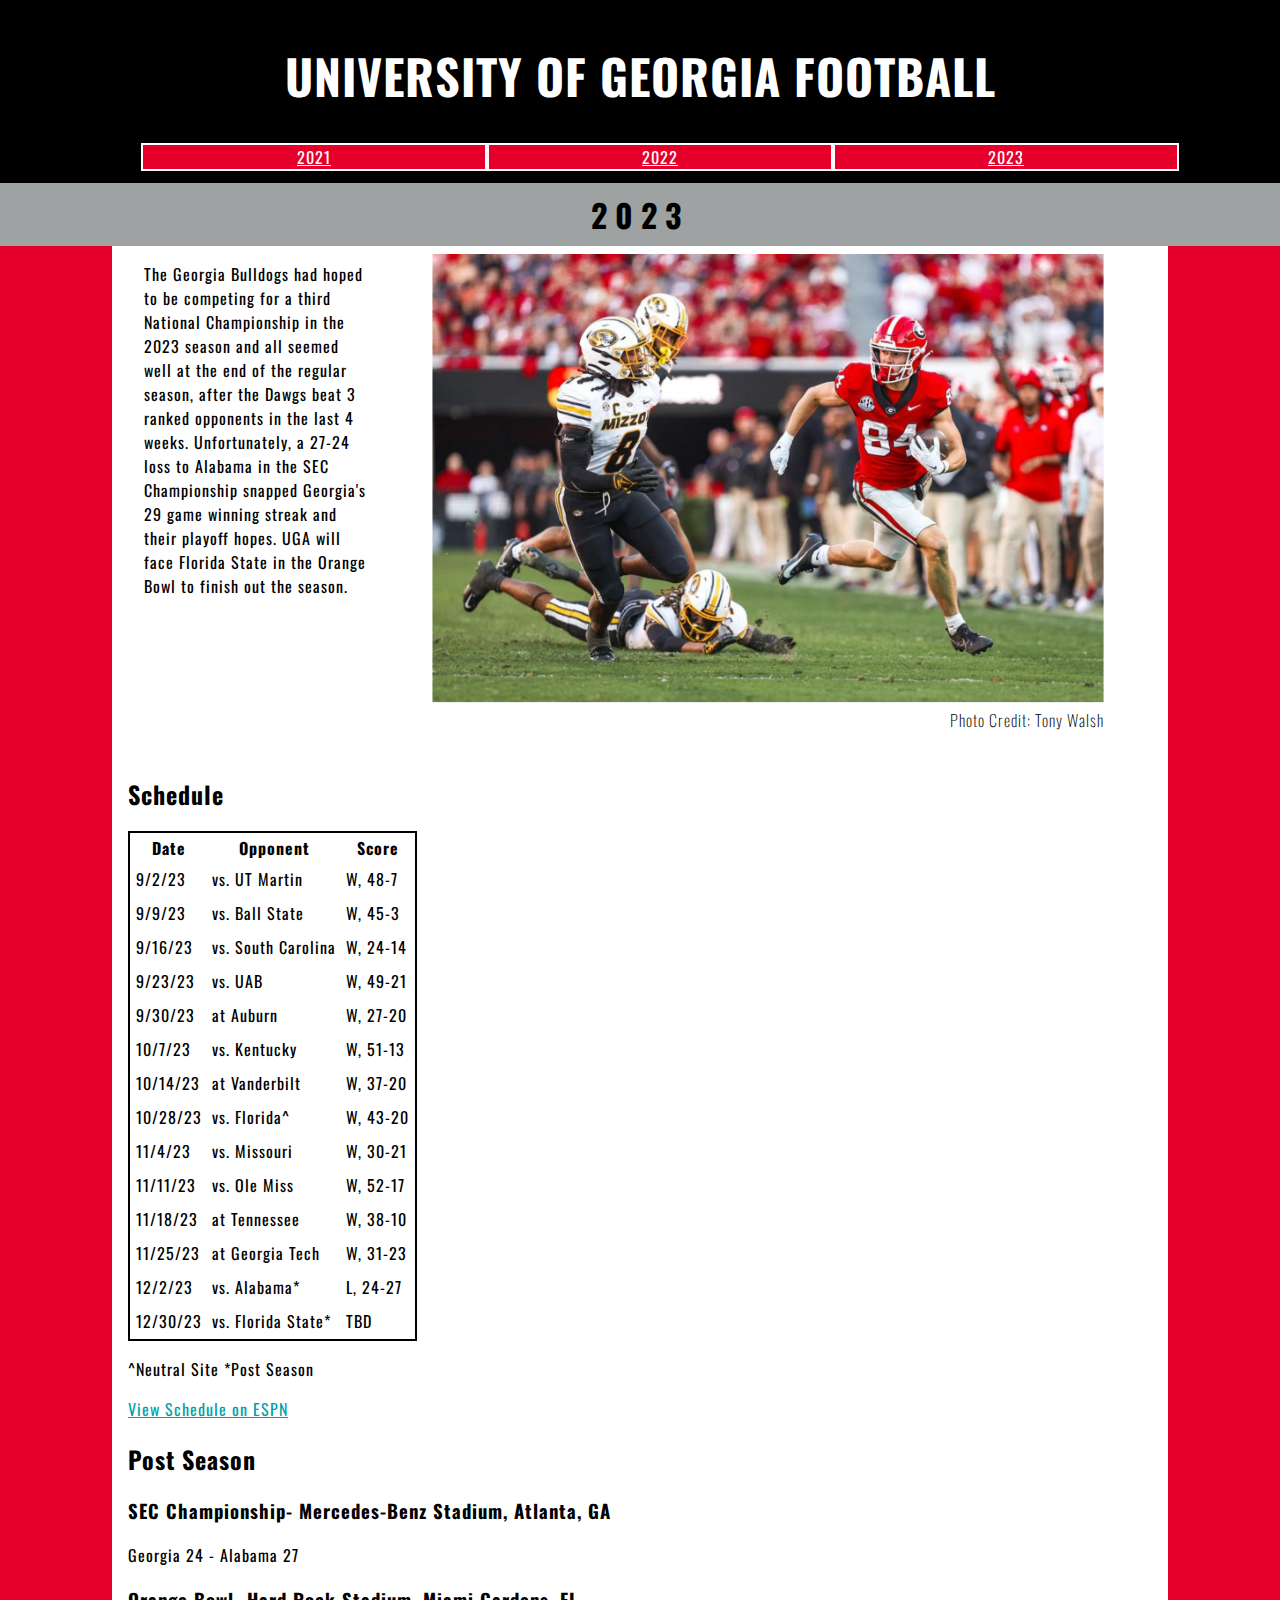
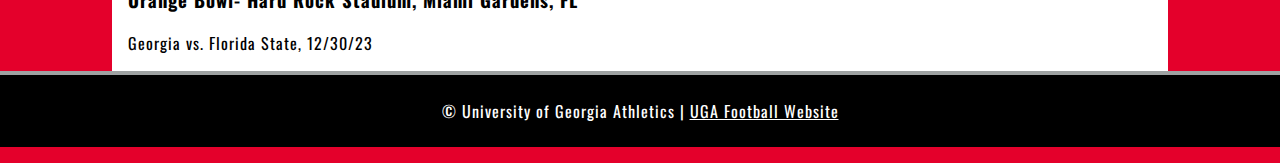
<file: index.html>
<!DOCTYPE html>
<html lang="en-US">
    <head>
        <title>UGA Football 2023</title>
        <meta charset="utf-8">
        <link rel="preconnect" href="https://fonts.googleapis.com">
        <link rel="preconnect" href="https://fonts.gstatic.com" crossorigin>
        <link href="https://fonts.googleapis.com/css2?family=Oswald:wght@200;300;400;500;600;700&display=swap" rel="stylesheet">
        <link href="styles.css" rel="stylesheet">
    </head>
    <body>
        <header>
            <h1 class="site-heading">University of Georgia Football</h1>
            <nav>
                <ul>
                    <li><a href="2021.html">2021</a></li>
                    <li><a href="2022.html">2022</a></li>
                    <li><a href="index.html">2023</a></li>
                </ul>
            </nav>
        </header>
        <main>
            <h1 class="page-heading">2023</h1>
            <section id="intro">    
                <p>
                    The Georgia Bulldogs had hoped to be competing for a third National Championship in the 2023 season and all seemed well at the end of the regular season, after the Dawgs beat 3 ranked opponents in the last 4 weeks. 
                    Unfortunately, a 27-24 loss to Alabama in the SEC Championship snapped Georgia&apos;s 29 game winning streak and their playoff hopes. 
                    UGA will face Florida State in the Orange Bowl to finish out the season.
                </p>
                <figure>
                    <img src="images/2023-photo01.png" alt="Wide Receiver Ladd McConkey carrying the ball">
                    <figcaption>Photo Credit: Tony Walsh</figcaption>
                </figure>
            </section>
            <section id="schedule">
                <h2>Schedule</h2>
                <table>
                    <tr>
                        <th>Date</td>
                        <th>Opponent</td>
                        <th>Score</td>
                    </tr>
                    <tr>
                        <td>9/2/23</td>
                        <td>vs. UT Martin</td>
                        <td>W, 48-7</td>
                    </tr>
                    <tr>
                        <td>9/9/23</td>
                        <td>vs. Ball State</td>
                        <td>W, 45-3</td>
                    </tr>
                    <tr>
                        <td>9/16/23</td>
                        <td>vs. South Carolina</td>
                        <td>W, 24-14</td>
                    </tr>
                    <tr>
                        <td>9/23/23</td>
                        <td>vs. UAB</td>
                        <td>W, 49-21</td>
                    </tr>
                    <tr>
                        <td>9/30/23</td>
                        <td>at Auburn</td>
                        <td>W, 27-20</td>
                    </tr>
                    <tr>
                        <td>10/7/23</td>
                        <td>vs. Kentucky</td>
                        <td>W, 51-13</td>
                    </tr>
                    <tr>
                        <td>10/14/23</td>
                        <td>at Vanderbilt</td>
                        <td>W, 37-20</td>
                    </tr>
                    <tr>
                        <td>10/28/23</td>
                        <td>vs. Florida^</td>
                        <td>W, 43-20</td>
                    </tr>
                    <tr>
                        <td>11/4/23</td>
                        <td>vs. Missouri</td>
                        <td>W, 30-21</td>
                    </tr>
                    <tr>
                        <td>11/11/23</td>
                        <td>vs. Ole Miss</td>
                        <td>W, 52-17</td>
                    </tr>
                    <tr>
                        <td>11/18/23</td>
                        <td>at Tennessee</td>
                        <td>W, 38-10</td>
                    </tr>
                    <tr>
                        <td>11/25/23</td>
                        <td>at Georgia Tech</td>
                        <td>W, 31-23</td>
                    </tr>
                    <tr>
                        <td>12/2/23</td>
                        <td>vs. Alabama*</td>
                        <td>L, 24-27</td>
                    </tr>
                    <tr>
                        <td>12/30/23</td>
                        <td>vs. Florida State*</td>
                        <td>TBD</td>
                    </tr>
                </table>
                <p>^Neutral Site *Post Season</p>
                <p><a href="https://www.espn.com/college-football/team/schedule/_/id/61/georgia-bulldogs" alt="UGA Football 2023 Schedule on ESPN">View Schedule on ESPN</a></p>
            </section>
            <section id="postseason">
                <h2>Post Season</h2>
                <h3>SEC Championship- Mercedes-Benz Stadium, Atlanta, GA</h3>
                <p>Georgia 24 - Alabama 27</p>
                <h3>Orange Bowl- Hard Rock Stadium, Miami Gardens, FL</h3>
                <p>Georgia vs. Florida State, 12/30/23</p>
            </section>
        </main>
        <footer>
            <p>&copy; University of Georgia Athletics | <a href="https://georgiadogs.com/sports/football">UGA Football Website</a></p>
        </footer>
    </body>
</html>
</file>
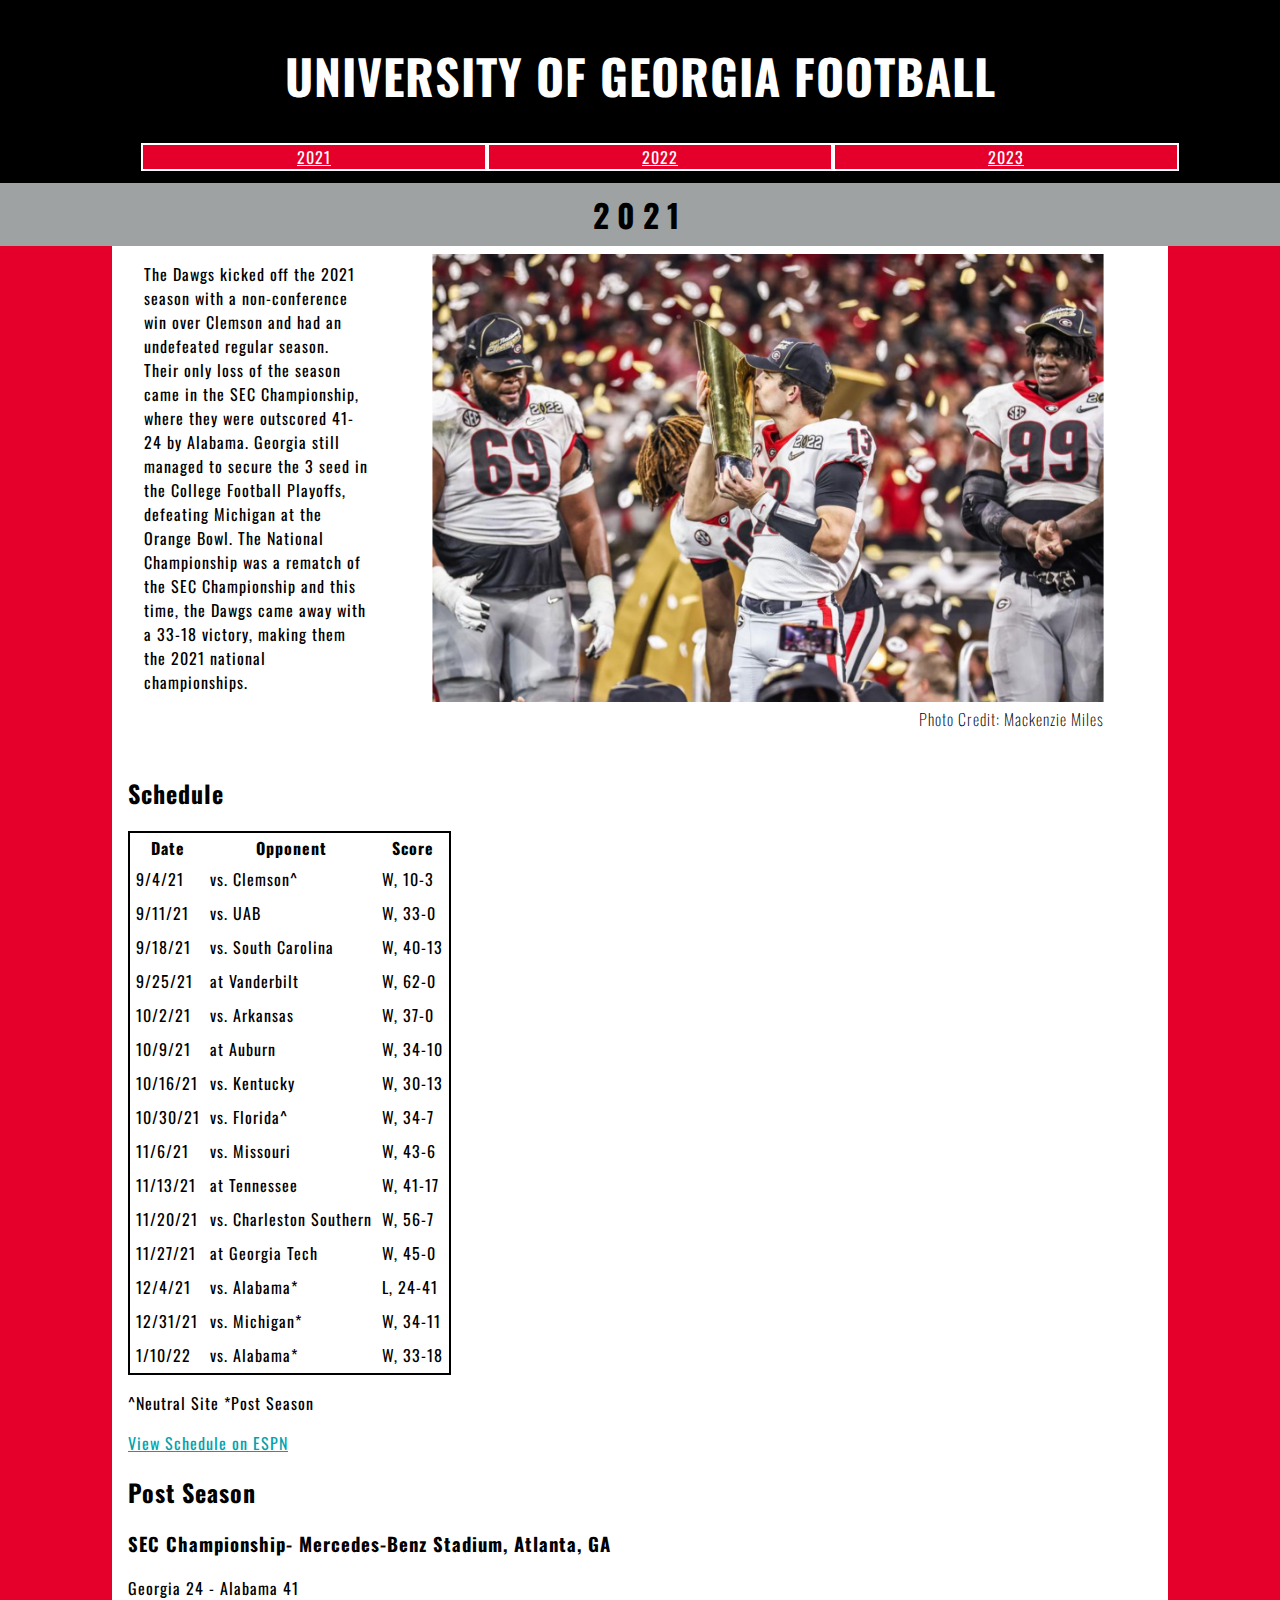
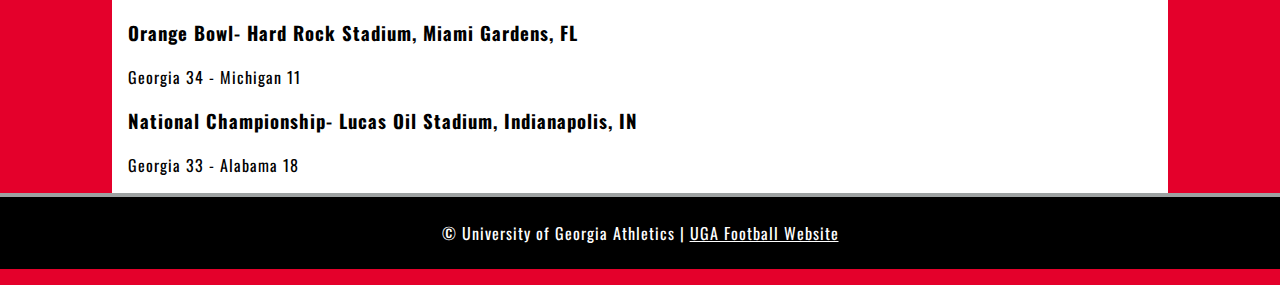
<file: 2021.html>
<!DOCTYPE html>
<html lang="en-US">
    <head>
        <title>UGA Football 2021</title>
        <meta charset="utf-8">
        <link rel="preconnect" href="https://fonts.googleapis.com">
        <link rel="preconnect" href="https://fonts.gstatic.com" crossorigin>
        <link href="https://fonts.googleapis.com/css2?family=Oswald:wght@200;300;400;500;600;700&display=swap" rel="stylesheet">
        <link href="styles.css" rel="stylesheet">
    </head>
    <body>
        <header>
            <h1 class="site-heading">University of Georgia Football</h1>
            <nav>
                <ul>
                    <li><a href="2021.html">2021</a></li>
                    <li><a href="2022.html">2022</a></li>
                    <li><a href="index.html">2023</a></li>
                </ul>
            </nav>
        </header>
        <main>
            <h1 class="page-heading">2021</h1>
            <section id="intro">
                <p>
                    The Dawgs kicked off the 2021 season with a non-conference win over Clemson and had an undefeated regular season. 
                    Their only loss of the season came in the SEC Championship, where they were outscored 41-24 by Alabama. 
                    Georgia still managed to secure the 3 seed in the College Football Playoffs, defeating Michigan at the Orange Bowl. 
                    The National Championship was a rematch of the SEC Championship and this time, the Dawgs came away with a 33-18 victory, making them the 2021 national championships.
                </p>
                <figure>
                    <img src="images/2021-photo01.png" alt="Quarterback Stetson Bennett III holding the National Championship trophy">
                    <figcaption>Photo Credit: Mackenzie Miles</figcaption>
                </figure>
            </section>
            <section id="schedule">
                <h2>Schedule</h2>
                <table>
                    <tr>
                        <th>Date</td>
                        <th>Opponent</td>
                        <th>Score</td>
                    </tr>
                    <tr>
                        <td>9/4/21</td>
                        <td>vs. Clemson^</td>
                        <td>W, 10-3</td>
                    </tr>
                    <tr>
                        <td>9/11/21</td>
                        <td>vs. UAB</td>
                        <td>W, 33-0</td>
                    </tr>
                    <tr>
                        <td>9/18/21</td>
                        <td>vs. South Carolina</td>
                        <td>W, 40-13</td>
                    </tr>
                    <tr>
                        <td>9/25/21</td>
                        <td>at Vanderbilt</td>
                        <td>W, 62-0</td>
                    </tr>
                    <tr>
                        <td>10/2/21</td>
                        <td>vs. Arkansas</td>
                        <td>W, 37-0</td>
                    </tr>
                    <tr>
                        <td>10/9/21</td>
                        <td>at Auburn</td>
                        <td>W, 34-10</td>
                    </tr>
                    <tr>
                        <td>10/16/21</td>
                        <td>vs. Kentucky</td>
                        <td>W, 30-13</td>
                    </tr>
                    <tr>
                        <td>10/30/21</td>
                        <td>vs. Florida^</td>
                        <td>W, 34-7</td>
                    </tr>
                    <tr>
                        <td>11/6/21</td>
                        <td>vs. Missouri</td>
                        <td>W, 43-6</td>
                    </tr>
                    <tr>
                        <td>11/13/21</td>
                        <td>at Tennessee</td>
                        <td>W, 41-17</td>
                    </tr>
                    <tr>
                        <td>11/20/21</td>
                        <td>vs. Charleston Southern</td>
                        <td>W, 56-7</td>
                    </tr>
                    <tr>
                        <td>11/27/21</td>
                        <td>at Georgia Tech</td>
                        <td>W, 45-0</td>
                    </tr>
                    <tr>
                        <td>12/4/21</td>
                        <td>vs. Alabama*</td>
                        <td>L, 24-41</td>
                    </tr>
                    <tr>
                        <td>12/31/21</td>
                        <td>vs. Michigan*</td>
                        <td>W, 34-11</td>
                    </tr>
                    <tr>
                        <td>1/10/22</td>
                        <td>vs. Alabama*</td>
                        <td>W, 33-18</td>
                    </tr>
                </table>
                <p>^Neutral Site *Post Season</p>
                <p><a href="https://www.espn.com/college-football/team/schedule/_/id/61/season/2021" alt="UGA Football 2021 Schedule on ESPN">View Schedule on ESPN</a></p>
            </section>
            <section id="postseason">
                <h2>Post Season</h2>
                <h3>SEC Championship- Mercedes-Benz Stadium, Atlanta, GA</h3>
                <p>Georgia 24 - Alabama 41</p>
                <h3>Orange Bowl- Hard Rock Stadium, Miami Gardens, FL</h3>
                <p>Georgia 34 - Michigan 11</p>
                <h3>National Championship- Lucas Oil Stadium, Indianapolis, IN</h3>
                <p>Georgia 33 - Alabama 18</p>
            </section>
        </main>
        <footer>
            <p>&copy; University of Georgia Athletics | <a href="https://georgiadogs.com/sports/football">UGA Football Website</a></p>
        </footer>
    </body>
</html>
</file>
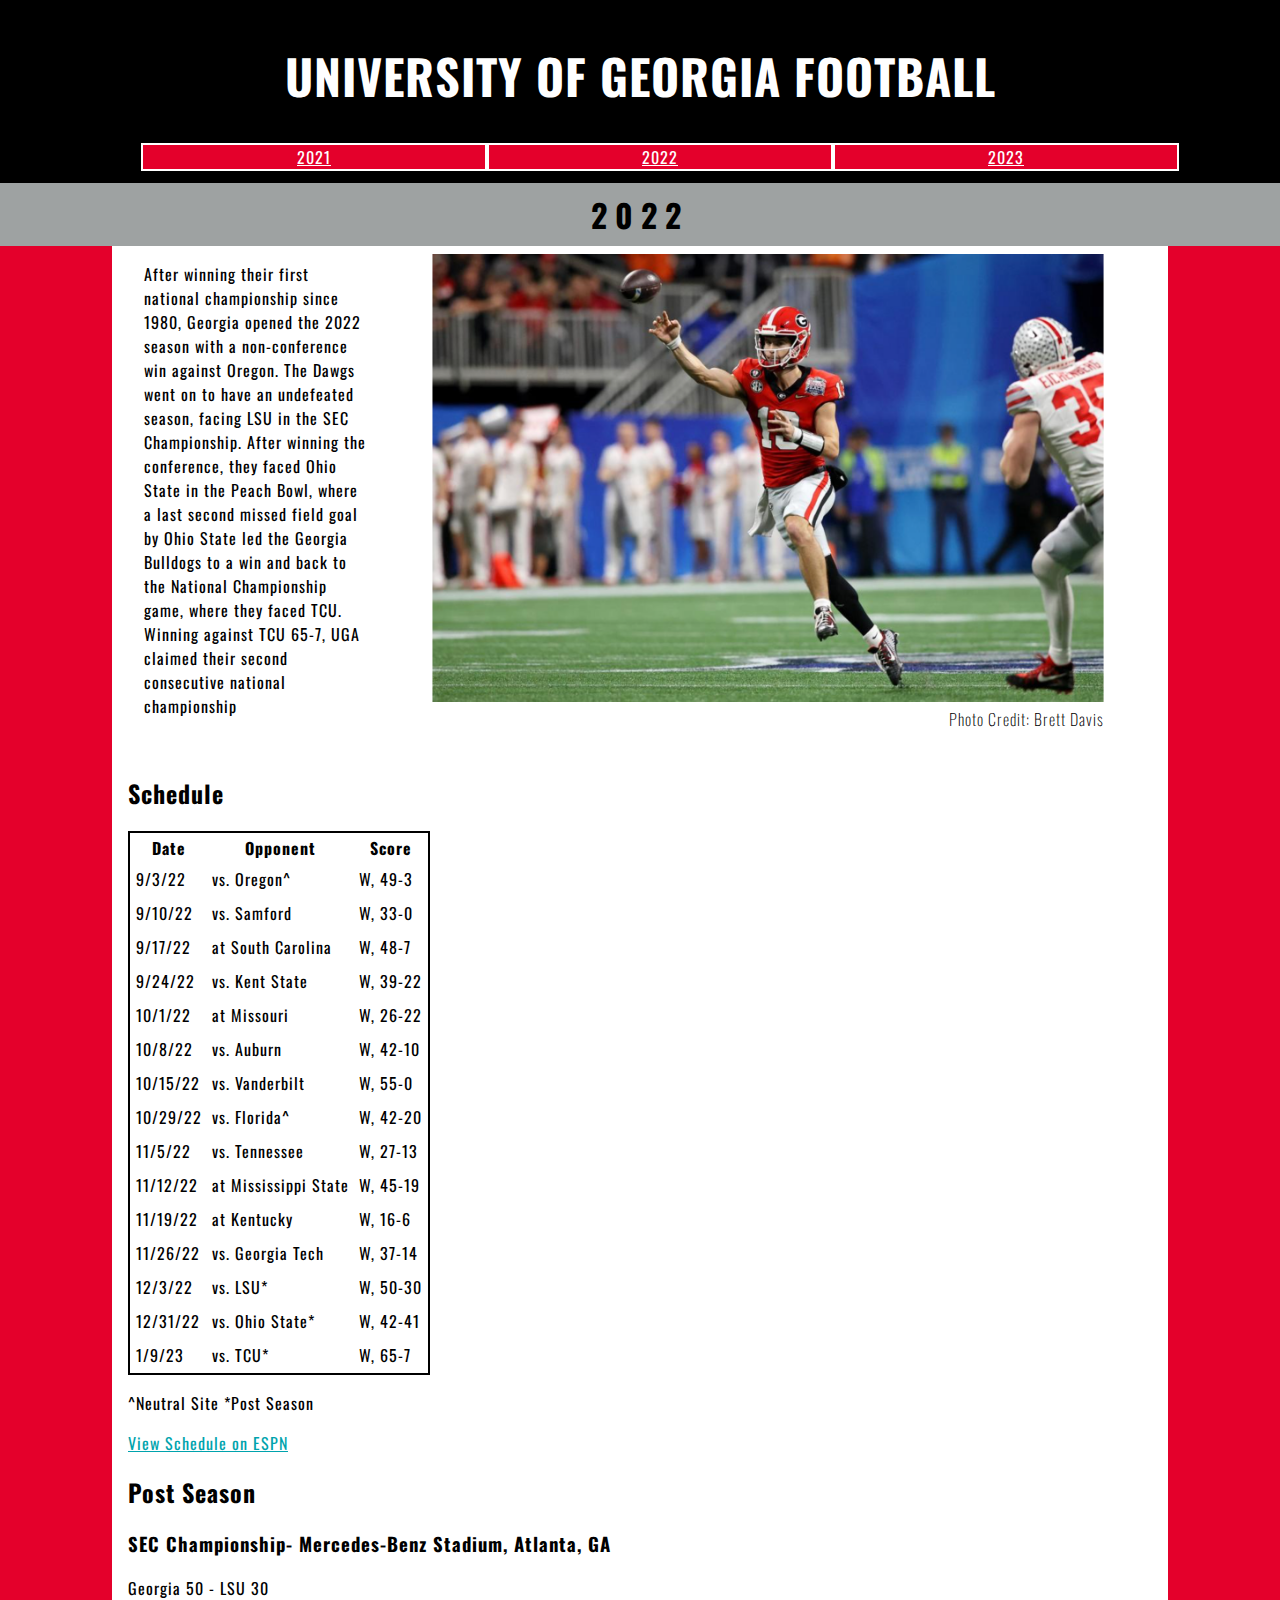
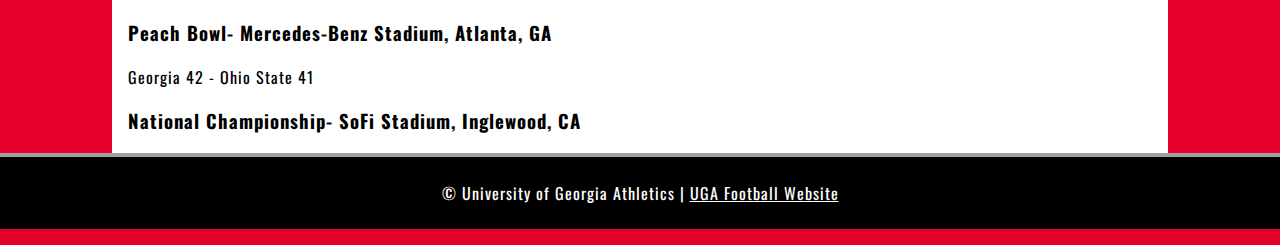
<file: 2022.html>
<!DOCTYPE html>
<html lang="en-US">
    <head>
        <title>UGA Football 2022</title>
        <meta charset="utf-8">
        <link rel="preconnect" href="https://fonts.googleapis.com">
        <link rel="preconnect" href="https://fonts.gstatic.com" crossorigin>
        <link href="https://fonts.googleapis.com/css2?family=Oswald:wght@200;300;400;500;600;700&display=swap" rel="stylesheet">
        <link href="styles.css" rel="stylesheet">
    </head>
    <body>
        <header>
            <h1 class="site-heading">University of Georgia Football</h1>
            <nav>
                <ul>
                    <li><a href="2021.html">2021</a></li>
                    <li><a href="2022.html">2022</a></li>
                    <li><a href="index.html">2023</a></li>
                </ul>
            </nav>
        </header>
        <main>
            <h1 class="page-heading">2022</h1>
            <section id="intro">   
                <p>
                    After winning their first national championship since 1980, Georgia opened the 2022 season with a non-conference win against Oregon. 
                    The Dawgs went on to have an undefeated season, facing LSU in the SEC Championship. 
                    After winning the conference, they faced Ohio State in the Peach Bowl, where a last second missed field goal by Ohio State led the Georgia Bulldogs to a win and back to the National Championship game, where they faced TCU. 
                    Winning against TCU 65-7, UGA claimed their second consecutive national championship
                </p>
                <figure>
                    <img src="images/2022-photo01.png" alt="Quarterback Stetson Bennett III mid pass">
                    <figcaption>Photo Credit: Brett Davis</figcaption>
                </figure>
            </section>
            <section id="schedule">
                <h2>Schedule</h2>
                <table>
                    <tr>
                        <th>Date</td>
                        <th>Opponent</td>
                        <th>Score</td>
                    </tr>
                    <tr>
                        <td>9/3/22</td>
                        <td>vs. Oregon^</td>
                        <td>W, 49-3</td>
                    </tr>
                    <tr>
                        <td>9/10/22</td>
                        <td>vs. Samford</td>
                        <td>W, 33-0</td>
                    </tr>
                    <tr>
                        <td>9/17/22</td>
                        <td>at South Carolina</td>
                        <td>W, 48-7</td>
                    </tr>
                    <tr>
                        <td>9/24/22</td>
                        <td>vs. Kent State</td>
                        <td>W, 39-22</td>
                    </tr>
                    <tr>
                        <td>10/1/22</td>
                        <td>at Missouri</td>
                        <td>W, 26-22</td>
                    </tr>
                    <tr>
                        <td>10/8/22</td>
                        <td>vs. Auburn</td>
                        <td>W, 42-10</td>
                    </tr>
                    <tr>
                        <td>10/15/22</td>
                        <td>vs. Vanderbilt</td>
                        <td>W, 55-0</td>
                    </tr>
                    <tr>
                        <td>10/29/22</td>
                        <td>vs. Florida^</td>
                        <td>W, 42-20</td>
                    </tr>
                    <tr>
                        <td>11/5/22</td>
                        <td>vs. Tennessee</td>
                        <td>W, 27-13</td>
                    </tr>
                    <tr>
                        <td>11/12/22</td>
                        <td>at Mississippi State</td>
                        <td>W, 45-19</td>
                    </tr>
                    <tr>
                        <td>11/19/22</td>
                        <td>at Kentucky</td>
                        <td>W, 16-6</td>
                    </tr>
                    <tr>
                        <td>11/26/22</td>
                        <td>vs. Georgia Tech</td>
                        <td>W, 37-14</td>
                    </tr>
                    <tr>
                        <td>12/3/22</td>
                        <td>vs. LSU*</td>
                        <td>W, 50-30</td>
                    </tr>
                    <tr>
                        <td>12/31/22</td>
                        <td>vs. Ohio State*</td>
                        <td>W, 42-41</td>
                    </tr>
                    <tr>
                        <td>1/9/23</td>
                        <td>vs. TCU*</td>
                        <td>W, 65-7</td>
                    </tr>
                </table>
                <p>^Neutral Site *Post Season</p>
                <p><a href="https://www.espn.com/college-football/team/schedule/_/id/61/season/2022" alt="UGA Football 2022 Schedule on ESPN">View Schedule on ESPN</a></p>
            </section>
            <section id="postseason">
                <h2>Post Season</h2>
                <h3>SEC Championship- Mercedes-Benz Stadium, Atlanta, GA</h3>
                <p>Georgia 50 - LSU 30</p>
                <h3>Peach Bowl- Mercedes-Benz Stadium, Atlanta, GA</h3>
                <p>Georgia 42 - Ohio State 41</p>
                <h3>National Championship- SoFi Stadium, Inglewood, CA</h3>
            </section>
        </main>
        <footer>
            <p>&copy; University of Georgia Athletics | <a href="https://georgiadogs.com/sports/football">UGA Football Website</a></p>
        </footer>
    </body>
</html>
</file>
<file: styles.css>
html {
    background-color: #E4002B;
    font-family: 'Oswald', sans-serif;
    letter-spacing: 1px;
}

body {
    background-color: white;
    width: 80%;
    margin: -16px auto;
    padding: 16px;
}

header {
    background-color: black;
    color: white;
    text-align: center;
    margin: 0 -200px;
    padding: 8px;
}

.site-heading {
    text-transform: uppercase;
    font-size: 48px;
}

.page-heading {
    background-color: #9EA2A2;
    margin: -16px -150px;
    padding: 8px;
    letter-spacing: 8px;
    text-align: center;
    border-top: 4px solid black;
}

nav ul {
    list-style: none;
    display: flex;
    justify-content: center;
}

nav li {
    background-color: #E4002B;
    border: 2px solid white;
    color: white;
    flex: 0 1 25%;
}

nav li:hover {
    background-color: #00A3AD;
}

nav li a {
    color: white;
}

#intro {
    display: flex;
    justify-content: space-between;
}

figure {
    padding: 8px;
    flex: 1 1 75%;
}

img {
    max-width: 100%;
    height: auto;
}

figcaption {
    font-weight: 200;
    text-align: right;
}

#intro p {
    flex: 1 1 25%;
    padding: 16px;
}

table {
    border: 2px solid black;
}

td {
    padding: 4px;
}

main a {
    color: #00A3AD;
}

footer {
    background-color: black;
    color: white;
    margin: 0 -150px -16px -150px;
    padding: 8px 24px;
    border-top: 4px solid #9EA2A2;
    text-align: center;
}

footer a {
    color: white;
}

@media screen and (max-width: 1000px) {
    nav ul {
        display: block;
    }

    #intro {
        display: block;
    }
}
</file>
